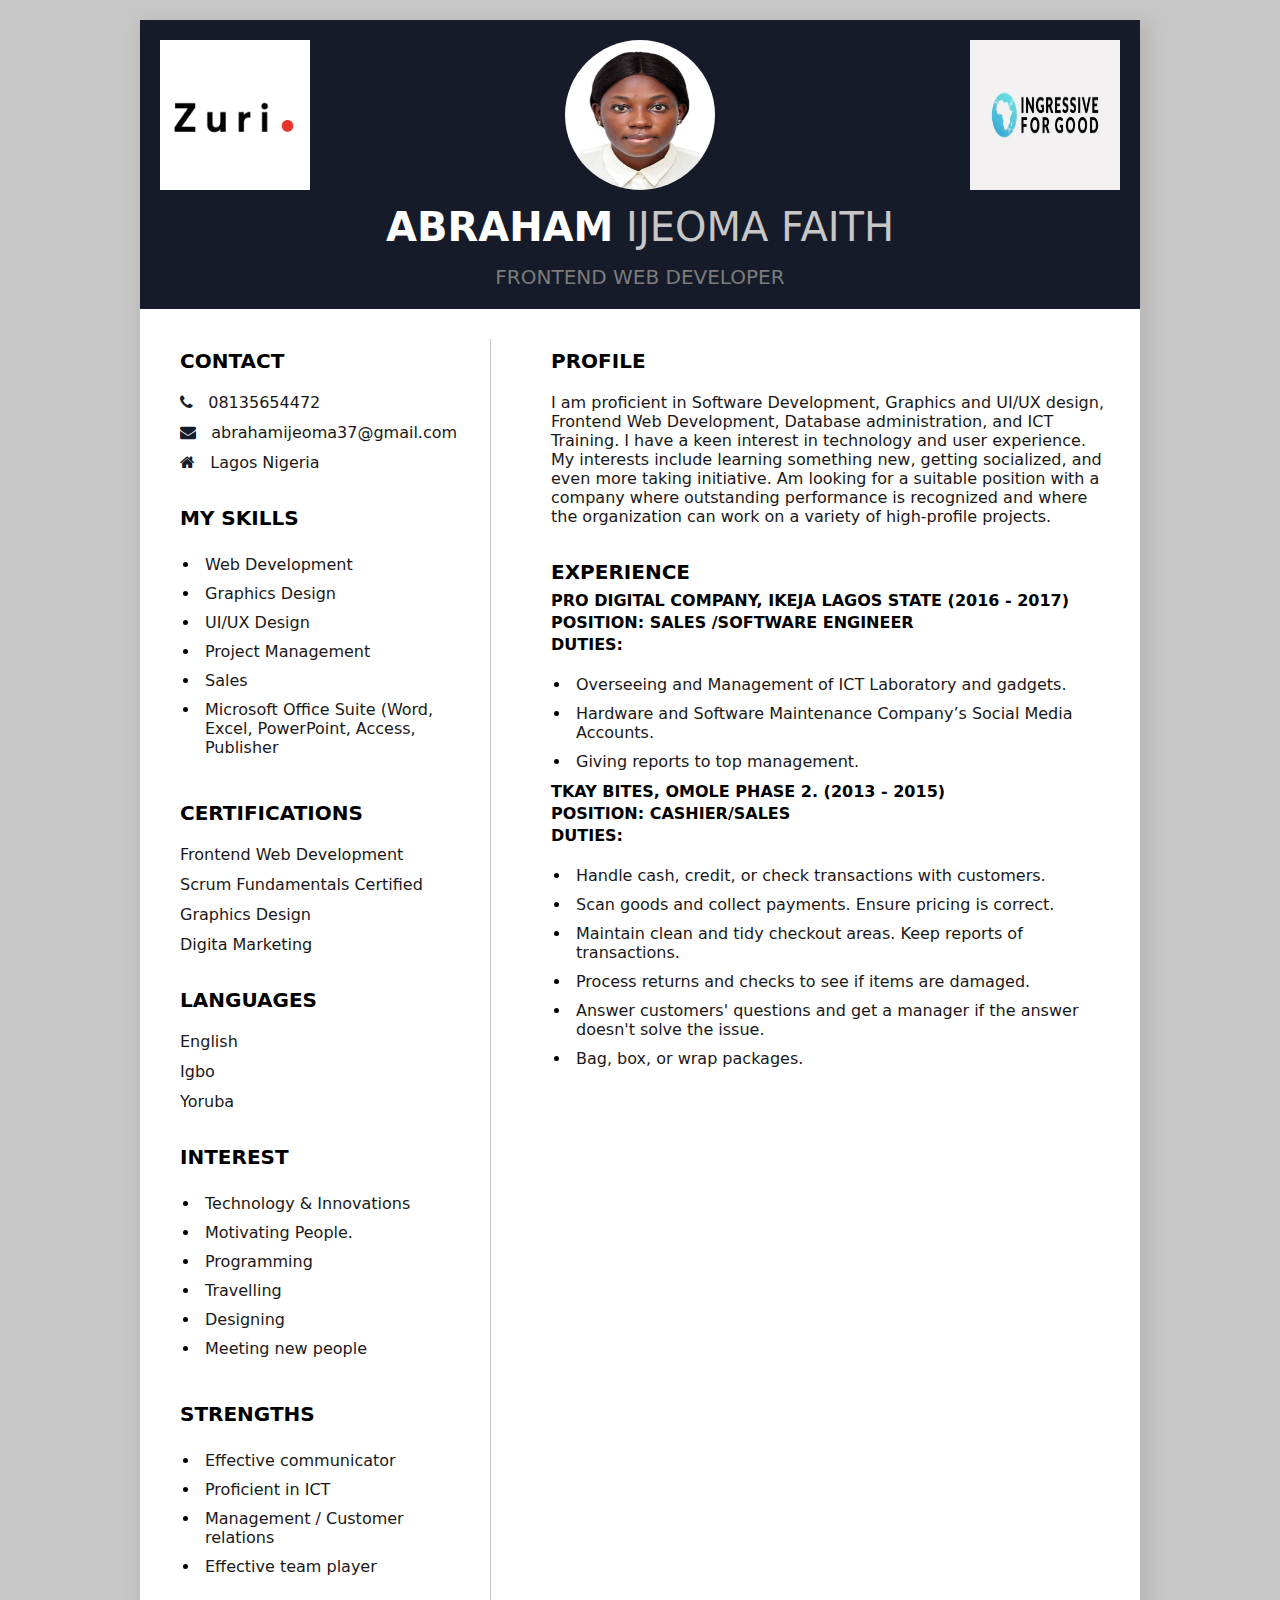
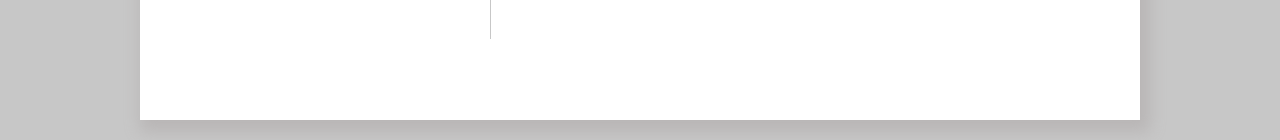
<file: Task2/index.html>
<!DOCTYPE html>
<html lang="en">

<head>
  <meta charset="UTF-8">
  <meta http-equiv="X-UA-Compatible" content="IE=edge">
  <meta name="viewport" content="width=device-width, initial-scale=1.0">
  <link rel="stylesheet" href="./style.css">
  <link rel="stylesheet" href="https://cdnjs.cloudflare.com/ajax/libs/font-awesome/4.7.0/css/font-awesome.min.css">
  <title>MY RESUME</title>
</head>

<body>
  <div class="main">
    <div class="top-section">
      <div>
        <img style="width: 150px;height:150px;" src="./img/zuri logo.png" class="zuri logo">
      </div>
      <div>
        <div>
          <img style="width: 150px;height:150px; border-radius: 75px;" src="./img/ijeblack.jpeg" class="ijeblack">
        </div>
        <div>
          <p class="p1">ABRAHAM<span> IJEOMA FAITH</span></p>
          <p class="p2">FRONTEND WEB DEVELOPER</p>
        </div>
      </div>
      <div>
        <img style="width: 150px;height:150px;" src="./img/ingressive logo.jpeg" class="ingressive logo">
      </div>
      
    </div>
    <div class="clearfix"></div>


    <div style="flex-direction: row;">

    
    <div class="col-dev-4">
        <div class="content-box" style="padding-left:40px;">
          <p class="head">Contact</p>
          <p class="p3"><i class="fa fa-phone"></i>&nbsp;&nbsp; 08135654472</p>
          <p class="p3"><i class="fa fa-envelope"></i>&nbsp;&nbsp; abrahamijeoma37@gmail.com</p>
          <p class="p3"><i class="fa fa-home"></i>&nbsp;&nbsp; Lagos Nigeria</p>
        
          <br/>

          <p class="head">My Skills</p>
          <ul class="skills">
            <li><span>Web Development</span></li>
            <li><span>Graphics Design</span></li>
            <li><span>UI/UX Design</span></li>
            <li><span>Project Management</span></li>
            <li><span>Sales</span></li>
            <li><span>Microsoft Office Suite (Word, Excel, PowerPoint, Access, Publisher</span></li>
          </ul>
          
      <br/>
          <p class="head">Certifications</p>
        <p class="p3">Frontend Web Development</p>
        <p class="p3">Scrum Fundamentals Certified</p>
        <p class="p3">Graphics Design</p>
        <p class="p3">Digita Marketing</p>

        <br/>

        <p class="head">Languages</p>
          <p class="p3">English</p>
          <p class="p3">Igbo</p>
          <p class="p3">Yoruba</p>

          <br/>

          <p class="head">Interest</p>
          <ul class="skills">
            <li><span>Technology & Innovations</span></li>
            <li><span>Motivating People.</span></li>
            <li><span>Programming</span></li>
            <li><span>Travelling</span></li>
            <li><span>Designing</span></li>
            <li><span>Meeting new people</span></li>
          </ul>

          <br/>
          <p class="head">Strengths</p>
          <ul class="skills">
            <li><span>Effective communicator </span></li>
            <li><span>Proficient in ICT </span></li>
            <li><span>Management / Customer relations</span></li>
            <li><span>Effective team player</span></li>
          </ul>
    </div>
    </div>
    
   <div class="line"></div>

    
    
    <div class="col-dev-8">
      <div class="content-box" style="padding-left:40px;">

        <p class="head">Profile</p>
        <p class="p3" style="font-size: 16px;">I am proficient in Software Development, Graphics and UI/UX design,
          Frontend Web Development, Database administration, and ICT Training. I have a keen interest in technology and
          user experience. My interests include learning something new, getting socialized, and even more taking
          initiative. Am looking for a suitable position with a company where outstanding performance is recognized and
          where the organization can work on a variety of high-profile projects.
        </p>



        <br/>
        <p class="head">Experience</p>
        <p class="sub-head">Pro Digital Company, Ikeja Lagos State (2016 - 2017)</p>
        <p class="sub-head">Position: Sales /Software Engineer</p>
        <p class="sub-head">Duties:</p>
        <ul class="skills">
          <li><span>

              Overseeing and Management of ICT Laboratory and gadgets.
            </span>
          </li>
          <li><span>
              Hardware and Software Maintenance
              Company’s Social Media Accounts.
            </span></li>
          <li><span>
              Giving reports to top management.
            </span></li>
        </ul>
        <br/>
        <p class="sub-head">Tkay Bites, Omole Phase 2. (2013 - 2015)</p>
        <p class="sub-head">Position: Cashier/Sales</p>
        <p class="sub-head">Duties:</p>
        <ul class="skills">
          <li><span>
              Handle cash, credit, or check transactions with customers. </li>
          </span>
          <li><span>
              Scan goods and collect payments.
              Ensure pricing is correct.
            </span>
          </li>
          <li><span>
              Maintain clean and tidy checkout areas.
              Keep reports of transactions.
            </span>
          </li>
          <li>
            <span>
              Process returns and checks to see if items are damaged.
            </span>
          </li>
          <li>
            <span>
              Answer customers' questions and get a manager if the answer doesn't solve the issue.
            </span>
          </li>
          <li>
            <span>
              Bag, box, or wrap packages.
            </span>
          </li>
        </ul>


      </div>
    </div>
  </div>

  </div>
</body>

</html>
</file>
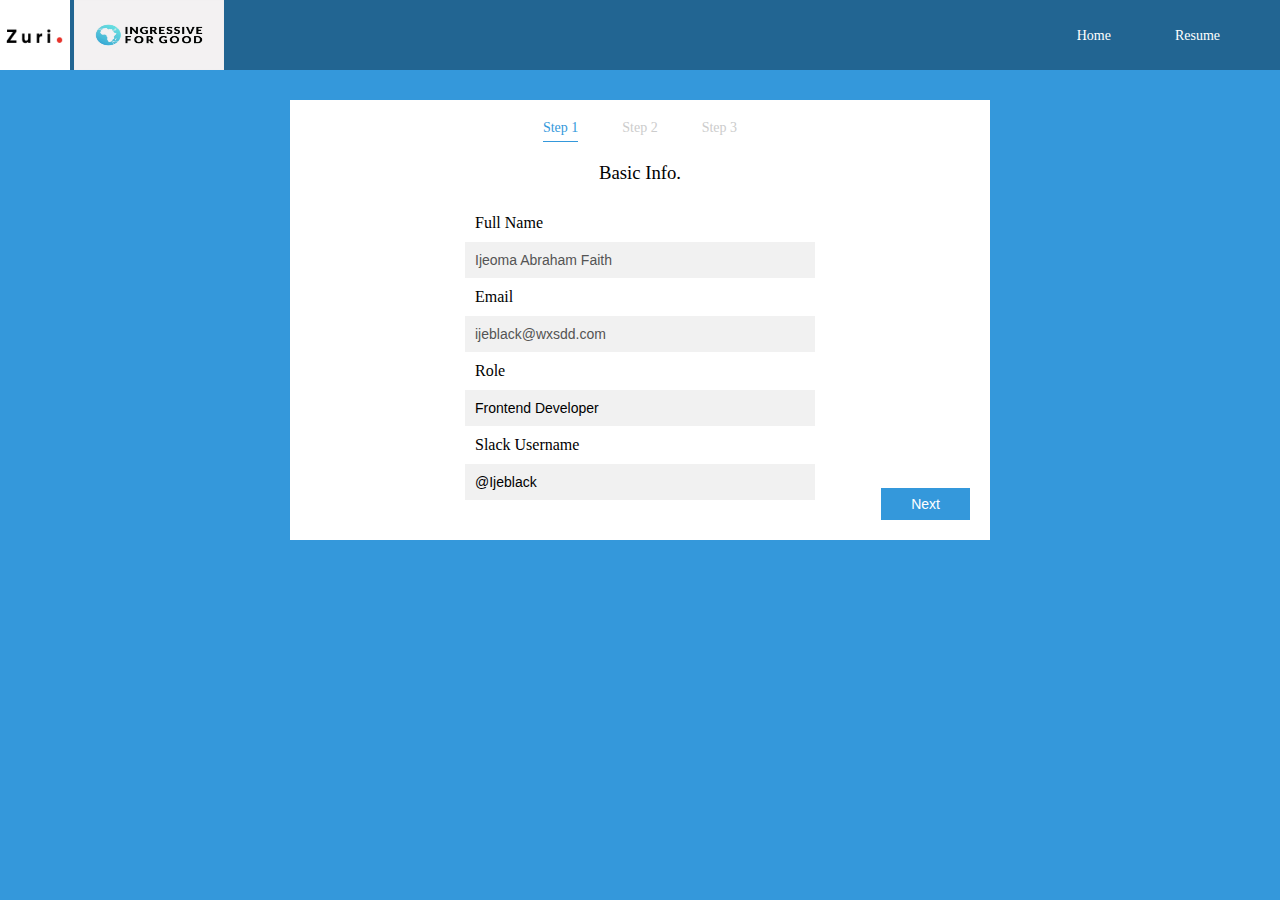
<file: Task1/wizard.html>
<!DOCTYPE html>
<html lang="en">
<head>
    <meta charset="UTF-8">
    <meta http-equiv="X-UA-Compatible" content="IE=edge">
    <meta name="viewport" content="width=device-width, initial-scale=1.0">
    <title>HNG 8.0 Task 1</title>
    <link rel="stylesheet" type="text/css" href="style.css">
    <script src="https://ajax.googleapis.com/ajax/libs/jquery/3.5.1/jquery.min.js"></script>
    </head>
<body>
    <div id="abc">
        <nav>
            <div style="display: inline;float: left;">
                <a href="https://internship.zuri.team/" target="_blank" alt="zuri_logo">
                    <img src="./images/zuri logo.png" style="width: 70px;height: 70px;" />
                </a>
                <a href="https://ingressive.org/" target="_blank">
                    <img src="./images/i4g.jfif" style="width:150px; height:70px" />
                </a>
            </div>
            <ul>
                <li><a href="#">Home</a></li>
                <li><a href="#">Resume</a></li>
            </ul>
        </nav>
    </div>
    <div class="container">
        <div class="wrapper">
            <ul class="steps">
                <li class="is-active">Step 1</li>
                <li>Step 2</li>
                <li>Step 3</li>
            </ul>
            <form class="form-wrapper">
                <fieldset class="section is-active">
                    <h3>Basic Info.</h3>
                    <div style="align-items: center;text-align: left;">
                        <label style="width: 50%;display: block;margin-left: auto;margin-right: auto;">Full Name</label>
                        <input type="text" name="name" id="name" value="Ijeoma Abraham Faith" placeholder="Name"
                            disabled>
                    </div>
                    <div style="align-items: center;text-align: left;">
                        <label style="width: 50%;display: block;margin-left: auto;margin-right: auto;">Email</label>
                        <input type="text" name="email" id="email" value="ijeblack@wxsdd.com" placeholder="Email"
                            disabled>
                    </div>

                    <div style="align-items: center;text-align: left;">
                        <label style="width: 50%;display: block;margin-left: auto;margin-right: auto;">Role</label>
                        <input type="text" name="role" id="email" value="Frontend Developer" placeholder="Email">
                    </div>
                    <div style="align-items: center;text-align: left;">
                        <label style="width: 50%;display: block;margin-left: auto;margin-right: auto;">Slack
                            Username</label>
                        <input type="text" name="username" id="email" value="@Ijeblack">
                    </div>
                    <div class="button">Next</div>
                </fieldset>
                <fieldset class="section">
                    <h3>Track</h3>
                    <div class="row cf">
                        <div class="four col">
                            <input type="radio" name="r1" id="r1">
                            <label for="r1">
                                <h4>UI/UX</h4>
                            </label>
                        </div>
                        <div class="four col">
                            <input type="radio" name="r1" id="r2" checked>
                            <label for="r2">
                                <h4>Frontend</h4>
                            </label>
                        </div>
                        <div class="four col">
                            <input type="radio" name="r1" id="r3"><label for="r3">
                                <h4>Backend</h4>
                            </label>
                        </div>
                    </div>
                    <div style="margin-top: 20px;">

                        <div class="button-back" id="back" style="margin-right: 120px;margin-top: 30px;">Back</div>
                        <div class="button">Next</div>
                    </div>
                </fieldset>
                <fieldset class="section">
                    <h3>Links</h3>
                    <div style="align-items: center;text-align: left;">
                        <label style="width: 50%;display: block;margin-left: auto;margin-right: auto;">Repo Link for
                            Name Task</label>
                        <div style="display: flex;align-items: center;">
                            <input type="text" name="repo_link_name_task" id="repo_link_name_task" value="https://github.com/ijeblack/hng_nametask_link" disabled>
                            <a style="right: 65px;position: absolute;background-color: #22bb33;padding: 10px;color: white;" href="https://github.com/ijeblack/hngtask" target="_blank"> Take me there</a>
                        </div>
                    </div>
                    <div style="align-items: center;text-align: left;">
                        <label style="width: 50%;display: block;margin-left: auto;margin-right: auto;">Demo Link for Name Task</label>
                        <div style="display: flex;align-items: center;">
                            <input type="text" name="repo_link_name_task" id="demo_link_name_task" value="https://github.com/ijeblack/hng_nametask_link" disabled>
                            <a style="right: 65px;position: absolute;background-color: #22bb33;padding: 10px;color: white;" href="https://github.com/ijeblack/hngtask" target="_blank"> Take me there</a>
                        </div>
                    </div>
                    <div style="align-items: center;text-align: left;">
                        <label style="width: 50%;display: block;margin-left: auto;margin-right: auto;">Repo Link for Task 2 (Resume Task)</label>
                        <div style="display: flex;align-items: center;">
                            <input type="text" name="repo_link_resume_task" id="repo_link_resume_task" value="https://github.com/ijeblack/hng_nametask_link" disabled>
                            <a style="right: 65px;position: absolute;background-color: #22bb33;padding: 10px;color: white;" href="https://github.com/ijeblack/hngtask" target="_blank"> Take me there</a>
                        </div>
                    </div>
                    <div style="align-items: center;text-align: left;">
                        <label style="width: 50%;display: block;margin-left: auto;margin-right: auto;">Demo Link for Task 2 (Resume Task)</label>
                        <div style="display: flex;align-items: center;">
                            <input type="text" name="demo_link_name_task" id="demo_link_name_task" value="https://github.com/ijeblack/hng_nametask_link" disabled>
                            <a style="right: 65px;position: absolute;background-color: #22bb33;padding: 10px;color: white;" href="https://github.com/ijeblack/hngtask" target="_blank"> Take me there</a>
                        </div>
                    </div>

                    <div style="margin-top: 40px;">
                        <div class="button-back" id="back" style="margin-right: 120px;margin-top: 30px;">Back</div>
                        <div class="button">Next</div>
                    </div>
                </fieldset>
                <fieldset class="section">
                    <h3>THANK YOU!</h3>
                    <p>Want to view again?</p>
                    <div class="button"
                        style="text-align: center; left: auto; right: auto; bottom: auto;position: relative;">Start
                        afresh</div>
                </fieldset>
            </form>
        </div>
    </div>

    <script type="text/javascript">
        $(document).ready(function () {
            $(".form-wrapper .button").click(function () {
                var button = $(this);
                var currentSection = button.parents(".section");
                var currentSectionIndex = currentSection.index();
                var headerSection = $('.steps li').eq(currentSectionIndex);
                currentSection.removeClass("is-active").next().addClass("is-active");
                headerSection.removeClass("is-active").next().addClass("is-active");

                $(".form-wrapper").submit(function (e) {
                    e.preventDefault();
                });

                if (currentSectionIndex === 3) {
                    $(document).find(".form-wrapper .section").first().addClass("is-active");
                    $(document).find(".steps li").first().addClass("is-active");
                }
            });

            $(".form-wrapper #back").click(function () {
                var button = $(this);
                var currentSection = button.parents(".section");
                var currentSectionIndex = currentSection.index();
                var headerSection = $('.steps li').eq(currentSectionIndex);
                currentSection.removeClass("is-active").prev().addClass("is-active");
                headerSection.removeClass("is-active").prev().addClass("is-active");

            });
        });

    </script>
</body>
</html>
</file>
<file: Task2/style.css>
body{
  margin: 0px;
  padding: 0px;
  background-image: radial-gradient(#c7c7c7 25%,#c7c7c7 74%);
  font-family: system-ui;
}
.clearfix{
  clear: both;
}
.main{
  height: 1700px;
  width: 1000px;
  background-color: white;
  box-shadow: 5px 7px 15px 5px #b9b6b6;
  margin: 20px auto;
}

.top-section{
  display: flex;
  background-color: #151b29;
  /* align-items: center; */
  text-align: center;
  padding: 20px;
  justify-content: space-between;
}

.profile{
  width: 150px;
  border-radius: 50%;
}

.p1{
  color: white;
  font-size: 40px;
  font-weight: bold;
  margin-top: 10px;
}

.p1 span{
  font-weight:100;
  color: #c7c7c7;
}

.p2{
  font-size: 20px;
  color: #7c7c7c;
  margin: 0px;
  margin-top: -25px;
}

.col-dev-4{
  width: 35%;
  float: left;
}
.col-dev-8{
  width: 62%;
  float: left;
}

.col-dev-6{
  width: 50%;
  float: left;
}

.line{
  border-left: 1px solid #c7c7c7;
  min-height: 1300px;
  width: 2%;
  margin-top: 30px;
  margin-bottom: 30px;
  float: left;
}

.content-box{
  padding: 20px;
}

.head{
  font-size: 20px;
  text-transform: uppercase;
  font-weight: 600;
}

.sub-head{
  font-size: 16px;
  text-transform: uppercase;
  font-weight: 600;
  margin-top: -13px;
}
.p3{
  color: #1a1818;
  margin-bottom: -5px;
}
.fa{
  color: #151b29;
}

.skills{
  margin-left: -20px;
  margin-bottom: 0px;
}
.skills li{
  padding: 5px;
}
.skills li span{
  color: #1a1818;
}
.p-4{
  font-size: 14px;
  color: #1a1818;
}
</file>
<file: Task1/style.css>
*{
  margin:0;
  padding:0;
  font-family:verdana;
}

/* #abc{
  width:100%;
  height:100vh;
} */
nav{
  width: 100%;
  height: 70px;
  background-color: #0005;
  line-height: 70px;
}
nav ul{
  float: right;
  margin-right: 30px;
}
nav ul li{
  list-style-type: none;
  display: inline-block;
  transition: 0.7s all;
}
nav ul li:hover{
  background-color:#088;
}
nav ul li a{
  text-decoration: none;
  color: #fff;
  padding: 30px;
}

html, body{
    width: 100%;
    height: 100%;
    margin: 0;
    padding: 0;
    font-family: 'Open Sans', sans-serif;
    background-color: #3498db;
  }
  
  h1, h2, h3, h4, h5 ,h6{
    font-weight: 200;
  }
  
  a{
    text-decoration: none;
  }
  
  p, li, a{
    font-size: 14px;
  }
  
  fieldset{
    margin: 0;
    padding: 0;
    border: none;
  }
  
  /* GRID */
  
  .twelve { width: 100%; }
  .eleven { width: 91.53%; }
  .ten { width: 83.06%; }
  .nine { width: 74.6%; }
  .eight { width: 66.13%; }
  .seven { width: 57.66%; }
  .six { width: 49.2%; }
  .five { width: 40.73%; }
  .four { width: 32.26%; }
  .three { width: 23.8%; }
  .two { width: 15.33%; }
  .one { width: 6.866%; }
  
  /* COLUMNS */
  
  .col {
      display: block;
      float:left;
      margin: 0 0 0 1.6%;
  }
  
  .col:first-of-type {
    margin-left: 0;
  }
  
  .container{
    width: 100%;
    max-width: 700px;
    margin: 0 auto;
    position: relative;
  }
  
  .row{
    padding: 20px 0;
  }
  
  /* CLEARFIX */
  
  .cf:before,
  .cf:after {
      content: " ";
      display: table;
  }
  
  .cf:after {
      clear: both;
  }
  
  .cf {
      *zoom: 1;
  }
  
  .wrapper{
    width: 100%;
    margin: 30px 0;
  }
  
  /* STEPS */
  
  .steps{
    list-style-type: none;
    margin: 0;
    padding: 0;
    background-color: #fff;
    text-align: center;
  }
  
  
  .steps li{
    display: inline-block;
    margin: 20px;
    color: #ccc;
    padding-bottom: 5px;
  }
  
  .steps li.is-active{
    border-bottom: 1px solid #3498db;
    color: #3498db;
  }
  
  /* FORM */
  
  .form-wrapper .section{
    padding: 0px 20px 30px 20px;
    -webkit-box-sizing: border-box;
    -moz-box-sizing: border-box;
    box-sizing: border-box;
    background-color: #fff;
    opacity: 0;
    -webkit-transform: scale(1, 0);
    -ms-transform: scale(1, 0);
    -o-transform: scale(1, 0);
    transform: scale(1, 0);
    -webkit-transform-origin: top center;
    -moz-transform-origin: top center;
    -ms-transform-origin: top center;
    -o-transform-origin: top center;
    transform-origin: top center;
    -webkit-transition: all 0.5s ease-in-out;
    -o-transition: all 0.5s ease-in-out;
    transition: all 0.5s ease-in-out;
    text-align: center;
    position: absolute;
    width: 100%;
    min-height: 300px
  }
  
  .form-wrapper .section h3{
    margin-bottom: 30px;
  }
  
  .form-wrapper .section.is-active{
    opacity: 1;
    -webkit-transform: scale(1, 1);
    -ms-transform: scale(1, 1);
    -o-transform: scale(1, 1);
    transform: scale(1, 1);
  }
  
  .form-wrapper .button, .form-wrapper .submit{
    background-color: #3498db;
    display: inline-block;
    padding: 8px 30px;
    color: #fff;
    cursor: pointer;
    font-size: 14px !important;
    font-family: 'Open Sans', sans-serif !important;
    position: absolute;
    right: 20px;
    bottom: 20px;
  }
  .form-wrapper .button-back{
    background-color: #3498db;
    display: inline-block;
    padding: 8px 30px;
    color: #fff;
    cursor: pointer;
    font-size: 14px !important;
    font-family: 'Open Sans', sans-serif !important;
    position: absolute;
    right: 20px;
    bottom: 20px;
  }
  
  .form-wrapper .submit{
    border: none;
    outline: none;
    -webkit-box-sizing: content-box;
    -moz-box-sizing: content-box;
    box-sizing: content-box;
    -webkit-appearance: none;
    -moz-appearance: none;
    appearance: none;
  }
  
  .form-wrapper input[type="text"],
  .form-wrapper input[type="password"]{
    display: block;
    padding: 10px;
    margin: 10px auto;
    background-color: #f1f1f1;
    border: none;
    width: 50%;
    outline: none;
    font-size: 14px !important;
    font-family: 'Open Sans', sans-serif !important;
  }
  
  .form-wrapper input[type="radio"]{
    display: none;
  }
  
  .form-wrapper input[type="radio"] + label{
    display: block;
    border: 1px solid #ccc;
    width: 100%;
    max-width: 100%;
    padding: 10px;
    -webkit-box-sizing: border-box;
    -moz-box-sizing: border-box;
    box-sizing: border-box;
    cursor: pointer;
    position: relative;
  }
  
  .form-wrapper input[type="radio"] + label:before{
    content: "\2713";
    position: absolute;
    right: -10px;
    top: -10px;
    width: 30px;
    height: 30px;
    line-height: 30px;
    border-radius: 100%;
    background-color: #3498db;
    color: #fff;
    display: none;
  }
  
  .form-wrapper input[type="radio"]:checked + label:before{
    display: block;
  }
  
  .form-wrapper input[type="radio"] + label h4{
    margin: 15px;
    color: #ccc;
  }
  
  .form-wrapper input[type="radio"]:checked + label{
    border: 1px solid #3498db;
  }
  
  .form-wrapper input[type="radio"]:checked + label h4{
    color: #3498db;
  }
</file>
